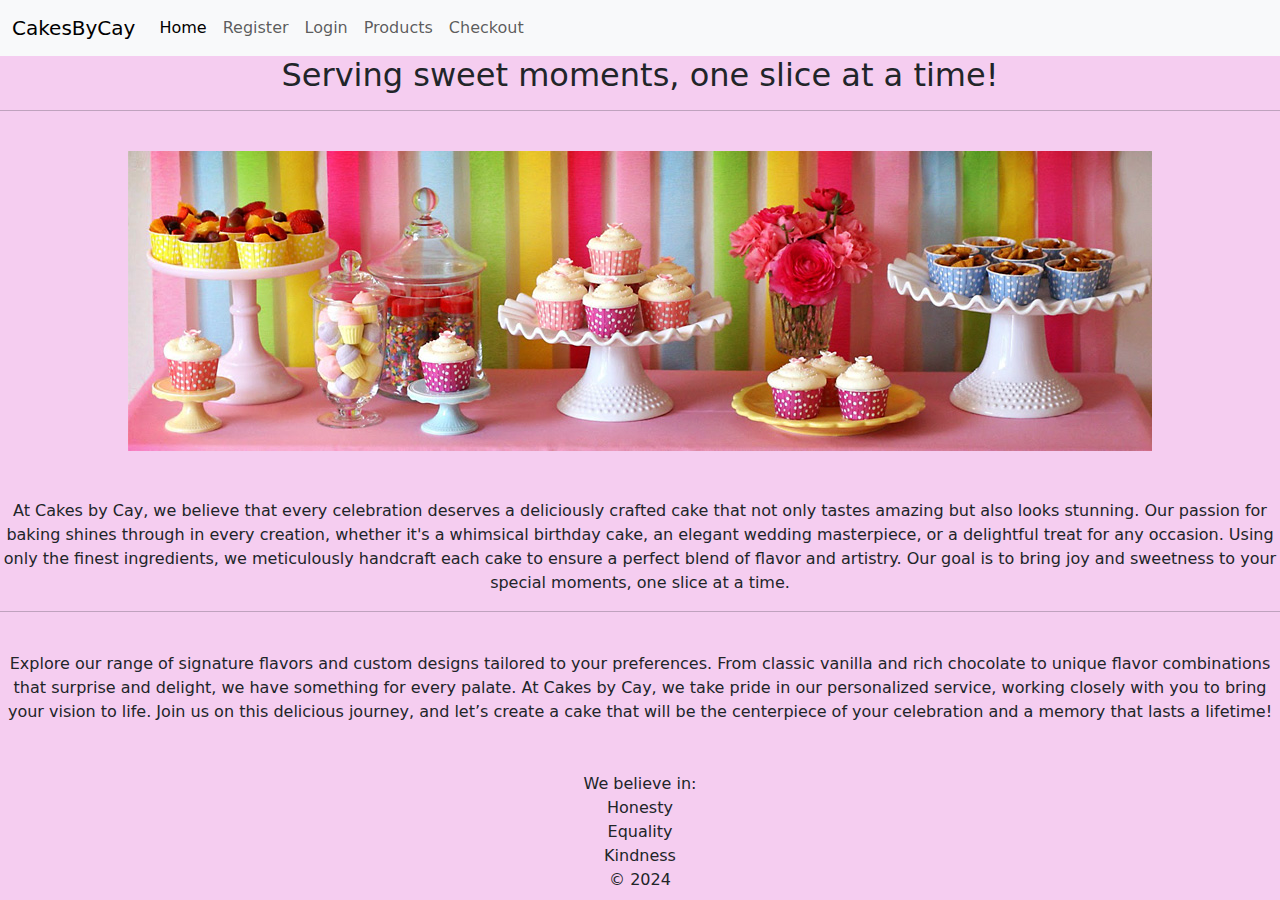
<file: index.html>
<!DOCTYPE html>
<html lang="en">
<head>
    <meta charset="UTF-8">
    <meta name="viewport" content="width=device-width, initial-scale=1.0">
    <title>Home</title>
    <link href="https://cdn.jsdelivr.net/npm/bootstrap@5.3.3/dist/css/bootstrap.min.css" rel="stylesheet" integrity="sha384-QWTKZyjpPEjISv5WaRU9OFeRpok6YctnYmDr5pNlyT2bRjXh0JMhjY6hW+ALEwIH" crossorigin="anonymous">
    <script src="https://cdn.jsdelivr.net/npm/bootstrap@5.3.3/dist/js/bootstrap.bundle.min.js" integrity="sha384-YvpcrYf0tY3lHB60NNkmXc5s9fDVZLESaAA55NDzOxhy9GkcIdslK1eN7N6jIeHz" crossorigin="anonymous"></script>
    <link rel="stylesheet" href="styles/main.css"
</head>
<body>
    <header>
    <nav class="navbar navbar-expand-lg bg-body-tertiary">
        <div class="container-fluid">
          <a class="navbar-brand" href="#">CakesByCay</a>
          <button class="navbar-toggler" type="button" data-bs-toggle="collapse" data-bs-target="#navbarNav" aria-controls="navbarNav" aria-expanded="false" aria-label="Toggle navigation">
            <span class="navbar-toggler-icon"></span>
          </button>
          <div class="collapse navbar-collapse" id="navbarNav">
            <ul class="navbar-nav">
              <li class="nav-item">
                <a class="nav-link active" aria-current="page" href="index.html">Home</a>
              </li>
              <li class="nav-item">
                <a class="nav-link" href="register.html">Register</a>
              </li>
              <li class="nav-item">
                <a class="nav-link" href="login.html">Login</a>
              </li>
              <li class="nav-item">
                <a class="nav-link" href="products.html">Products</a>
              </li>
              <li class="nav-item">
                <a class="nav-link" href="checkout.html">Checkout</a>
              </li>
            </ul>
          </div>
        </div>
      </nav>
    </header>
        <main>
            <h2>Serving sweet moments, one slice at a time!</h2>
            <hr>
            <br>
            <img class="cake" src="./images/cover.jpg" alt="cake">
        <br>
        <br>
            <p> At Cakes by Cay, we believe that every celebration deserves a deliciously crafted cake that not only tastes amazing but also looks stunning. Our passion for baking shines through in every creation, whether it's a whimsical birthday cake, an elegant wedding masterpiece, or a delightful treat for any occasion. Using only the finest ingredients, we meticulously handcraft each cake to ensure a perfect blend of flavor and artistry. Our goal is to bring joy and sweetness to your special moments, one slice at a time.</p>
        <hr>
        <br>
        <p>Explore our range of signature flavors and custom designs tailored to your preferences. From classic vanilla and rich chocolate to unique flavor combinations that surprise and delight, we have something for every palate. At Cakes by Cay, we take pride in our personalized service, working closely with you to bring your vision to life. Join us on this delicious journey, and let’s create a cake that will be the centerpiece of your celebration and a memory that lasts a lifetime!</p>
        <br>
        <br>
        <p>
            We believe in:
            <li>Honesty</li>
            <li>Equality</li>
            <li>Kindness</li>
        </p>
        </main>
        <footer>
            &copy; 2024
        </footer>
</body>
</html>
</file>
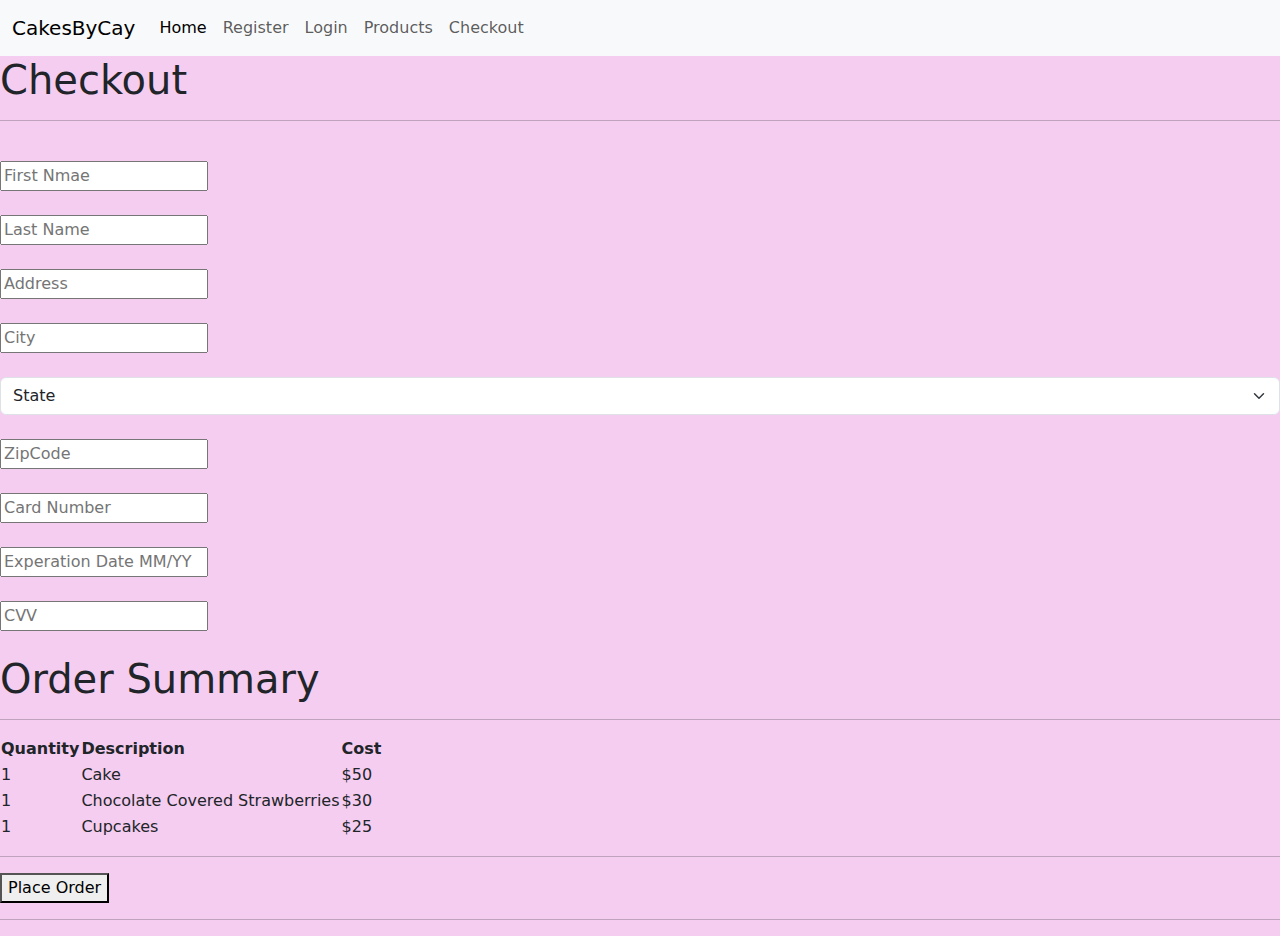
<file: checkout.html>
<!DOCTYPE html>
<html lang="en">

<head>
  <meta charset="UTF-8">
  <meta name="viewport" content="width=device-width, initial-scale=1.0">
  <title>Checkout</title>
  <link href="https://cdn.jsdelivr.net/npm/bootstrap@5.3.3/dist/css/bootstrap.min.css" rel="stylesheet"
    integrity="sha384-QWTKZyjpPEjISv5WaRU9OFeRpok6YctnYmDr5pNlyT2bRjXh0JMhjY6hW+ALEwIH" crossorigin="anonymous">
  <script src="https://cdn.jsdelivr.net/npm/bootstrap@5.3.3/dist/js/bootstrap.bundle.min.js"
    integrity="sha384-YvpcrYf0tY3lHB60NNkmXc5s9fDVZLESaAA55NDzOxhy9GkcIdslK1eN7N6jIeHz"
    crossorigin="anonymous"></script>
  <link rel="stylesheet" href="styles/main.css">
</head>

<body>
  <header>
    <nav class="navbar navbar-expand-lg bg-body-tertiary">
      <div class="container-fluid">
        <a class="navbar-brand" href="#">CakesByCay</a>
        <button class="navbar-toggler" type="button" data-bs-toggle="collapse" data-bs-target="#navbarNav"
          aria-controls="navbarNav" aria-expanded="false" aria-label="Toggle navigation">
          <span class="navbar-toggler-icon"></span>
        </button>
        <div class="collapse navbar-collapse" id="navbarNav">
          <ul class="navbar-nav">
            <li class="nav-item">
              <a class="nav-link active" aria-current="page" href="index.html">Home</a>
            </li>
            <li class="nav-item">
              <a class="nav-link" href="register.html">Register</a>
            </li>
            <li class="nav-item">
              <a class="nav-link" href="login.html">Login</a>
            </li>
            <li class="nav-item">
              <a class="nav-link" href="products.html">Products</a>
            </li>
            <li class="nav-item">
              <a class="nav-link" href="checkout.html">Checkout</a>
            </li>
          </ul>
        </div>
      </div>
    </nav>
  </header>
  <main>
    <div class="checkout">
      <h1>Checkout </h1>
      <hr>
      <div class="buy">
        <br>
        <input placeholder="First Nmae" type="text" name="First Nmae" class="round" minlength="3" maxlength="50">
        <br>
        <input placeholder="Last Name" type="text" name="Last Name" class="round" minlength="3" maxlength="50">
        <br>
        <input placeholder="Address" type="text" name="Address" class="round" minlength="8" maxlength="50">
        <br>
        <input placeholder="City" type="text" name="City" class="round" minlength="8" maxlength="50">
        <br>
        <!-- <input placeholder="State" type="text" name="State" id="State" minlength="8" maxlength="50"> -->
        <select class="form-select" class="round" required>
          <option selected disabled value="">State</option>
          <option>...</option>
          <option value="AL">Alabama</option>
          <option value="AK">Alaska</option>
          <option value="AZ">Arizona</option>
          <option value="AR">Arkansas</option>
          <option value="CA">California</option>
          <option value="CO">Colorado</option>
          <option value="CT">Connecticut</option>
          <option value="DE">Delaware</option>
          <option value="FL">Florida</option>
          <option value="GA">Georgia</option>
          <option value="HI">Hawaii</option>
          <option value="ID">Idaho</option>
          <option value="IL">Illinois</option>
          <option value="IN">Indiana</option>
          <option value="IA">Iowa</option>
          <option value="KS">Kansas</option>
          <option value="KY">Kentucky</option>
          <option value="LA">Louisiana</option>
          <option value="ME">Maine</option>
          <option value="MD">Maryland</option>
          <option value="MA">Massachusetts</option>
          <option value="MI">Michigan</option>
          <option value="MN">Minnesota</option>
          <option value="MS">Mississippi</option>
          <option value="MO">Missouri</option>
          <option value="MT">Montana</option>
          <option value="NE">Nebraska</option>
          <option value="NV">Nevada</option>
          <option value="NH">New Hampshire</option>
          <option value="NJ">New Jersey</option>
          <option value="NM">New Mexico</option>
          <option value="NY">New York</option>
          <option value="NC">North Carolina</option>
          <option value="ND">North Dakota</option>
          <option value="OH">Ohio</option>
          <option value="OK">Oklahoma</option>
          <option value="OR">Oregon</option>
          <option value="PA">Pennsylvania</option>
          <option value="RI">Rhode Island</option>
          <option value="SC">South Carolina</option>
          <option value="SD">South Dakota</option>
          <option value="TN">Tennessee</option>
          <option value="TX">Texas</option>
          <option value="UT">Utah</option>
          <option value="VT">Vermont</option>
          <option value="VA">Virginia</option>
          <option value="WA">Washington</option>
          <option value="WV">West Virginia</option>
          <option value="WI">Wisconsin</option>
          <option value="WY">Wyoming</option>
        </select>
        <br>
        <input placeholder="ZipCode" type="text" name="ZipCode" class="round" minlength="8" maxlength="50">
        <br>
        <input placeholder="Card Number" type="text" name="Card Number" class="round" minlength="8" maxlength="50">
        <br>
        <input placeholder="Experation Date MM/YY" type="text" name="Experation Date" class="round" minlength="8"
          maxlength="50">
        <br>
        <input placeholder="CVV" type="text" name="CVV" class="round" minlength="8" maxlength="50">
        <br>
      </div>
      <div id="cart">
        <h1> Order Summary</h1>
        <hr>
        <table>
          <tr>
            <th>Quantity </th>
            <th>Description </th>
            <th>Cost</th>

          </tr>
          <tr>
            <td>1</td>
            <td>Cake</td>
            <td>$50</td>

          </tr>
          <tr>
            <td>1</td>
            <td>Chocolate Covered Strawberries</td>
            <td>$30</td>

          </tr>
          <tr>
            <td>1</td>
            <td>Cupcakes</td>
            <td>$25</td>

          </tr>
        </table>
      </div>
      <hr>
      <button class="btn-primary"">Place Order</button>
      <hr>

    </div>

  </main>
</body>

</html>
</file>
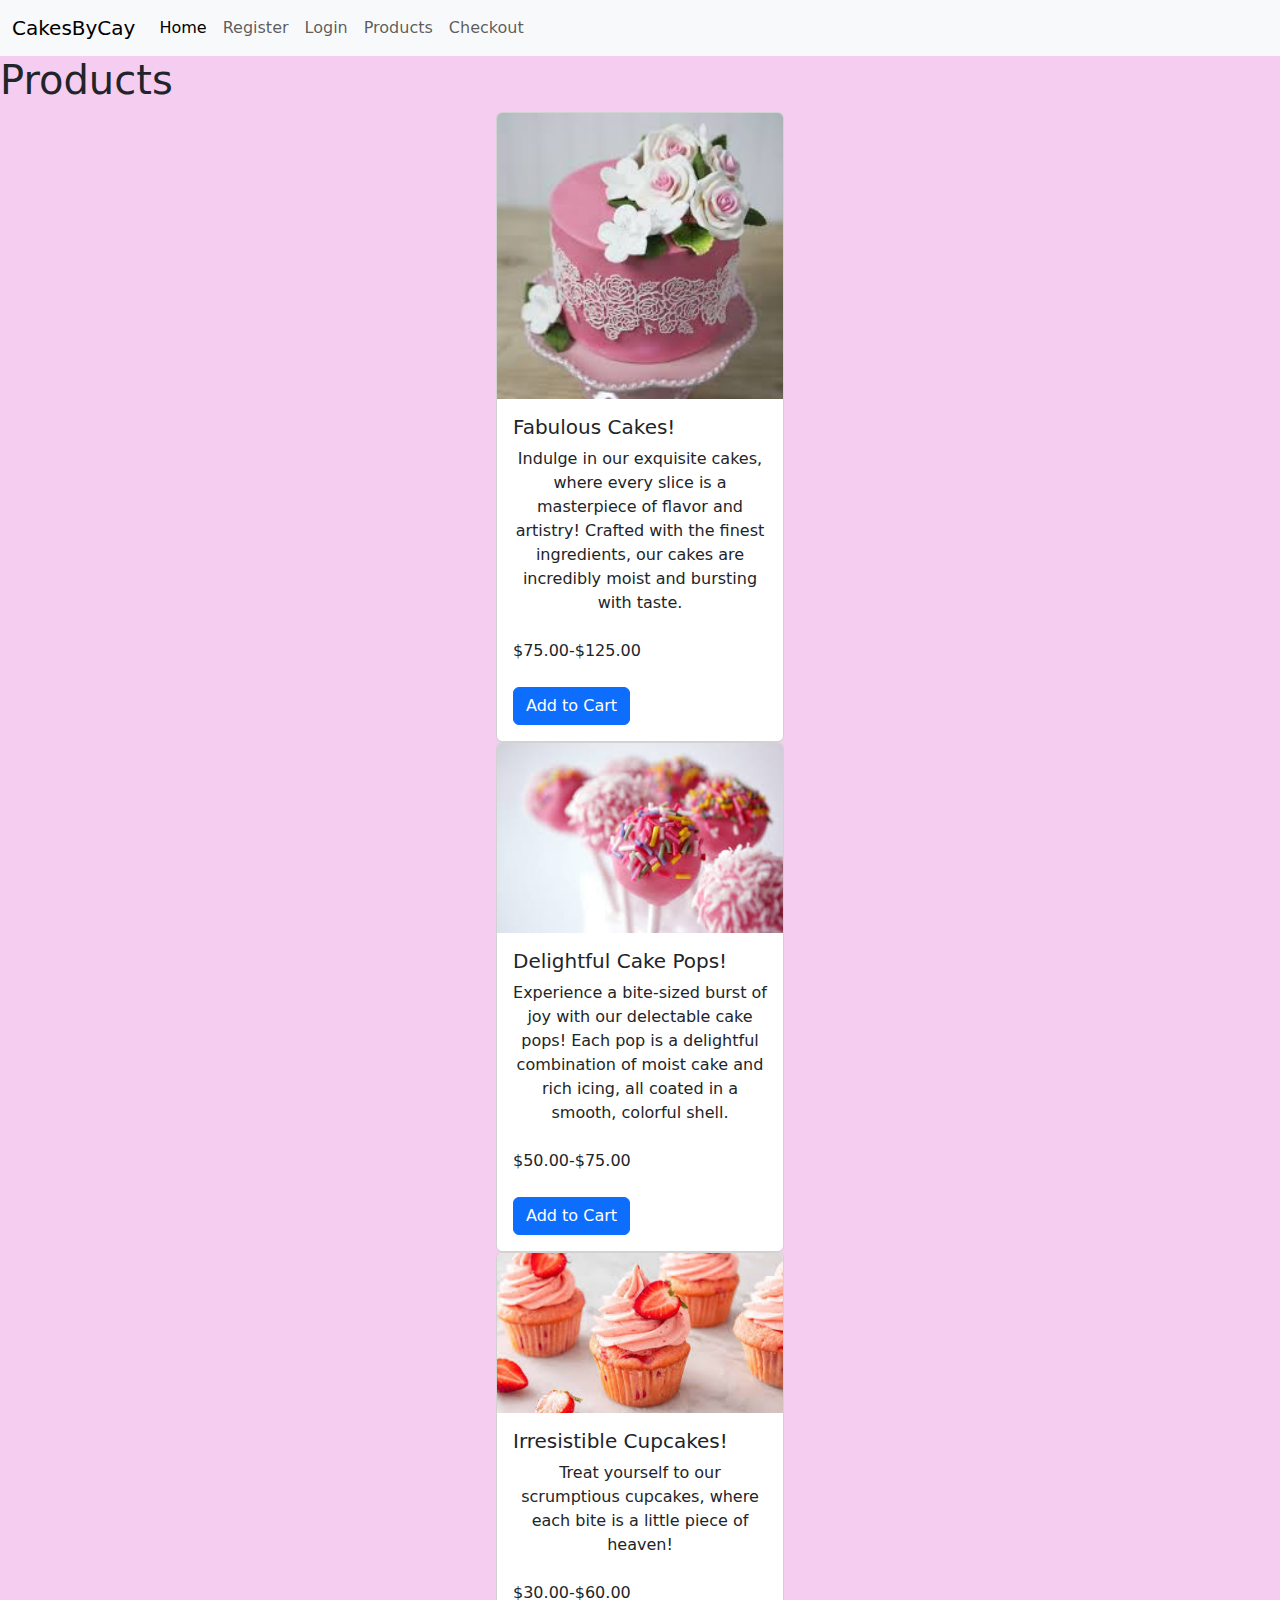
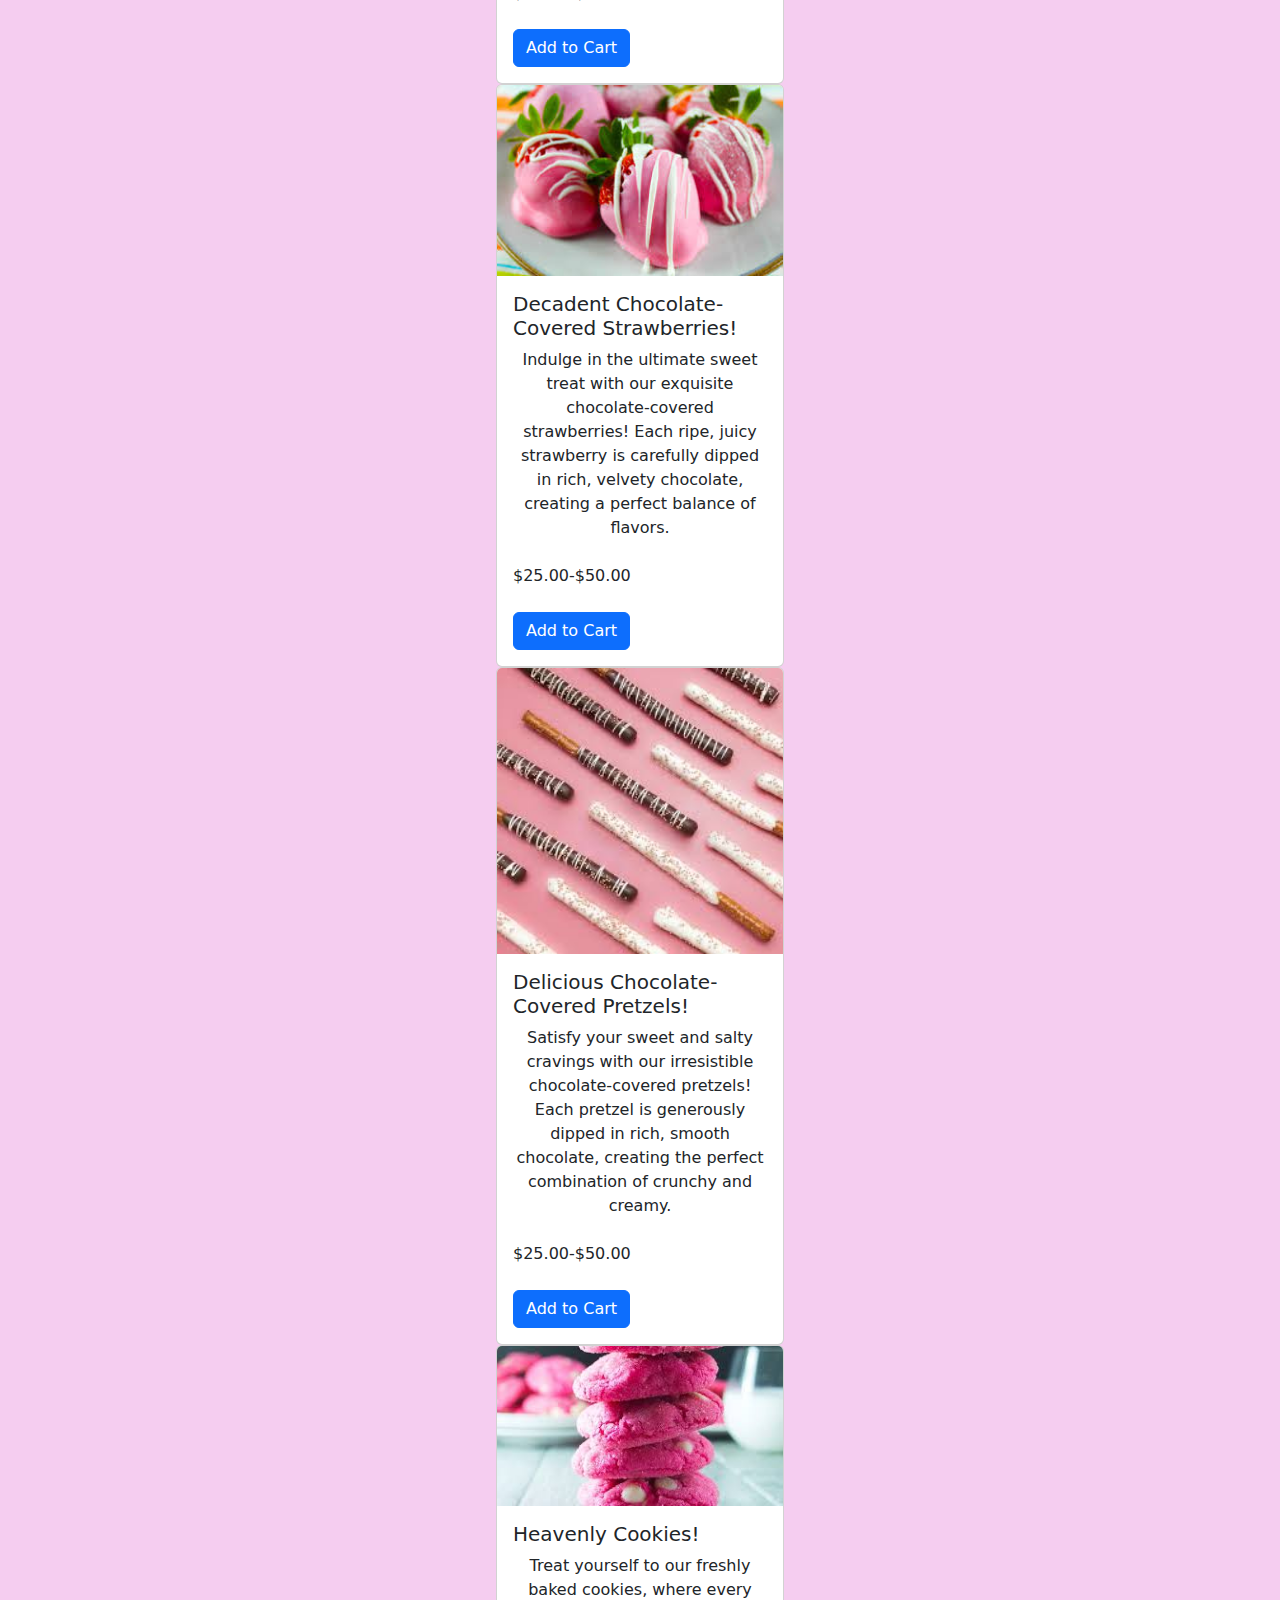
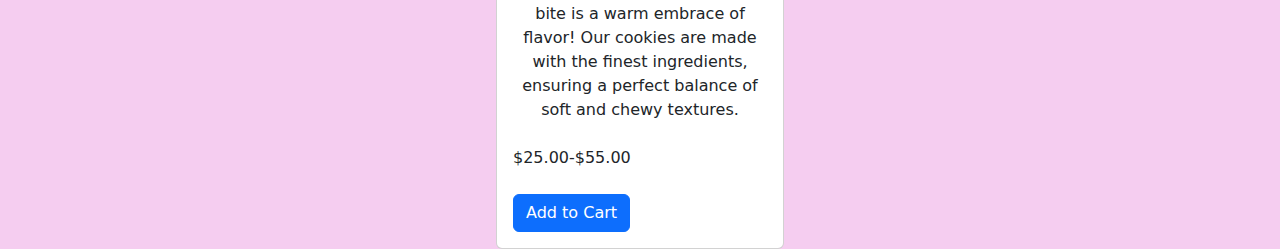
<file: products.html>
<!DOCTYPE html>
<html lang="en">
<head>
    <meta charset="UTF-8">
    <meta name="viewport" content="width=device-width, initial-scale=1.0">
    <title>Products</title>
    <link href="https://cdn.jsdelivr.net/npm/bootstrap@5.3.3/dist/css/bootstrap.min.css" rel="stylesheet" integrity="sha384-QWTKZyjpPEjISv5WaRU9OFeRpok6YctnYmDr5pNlyT2bRjXh0JMhjY6hW+ALEwIH" crossorigin="anonymous">
    <script src="https://cdn.jsdelivr.net/npm/bootstrap@5.3.3/dist/js/bootstrap.bundle.min.js" integrity="sha384-YvpcrYf0tY3lHB60NNkmXc5s9fDVZLESaAA55NDzOxhy9GkcIdslK1eN7N6jIeHz" crossorigin="anonymous"></script>
    <link rel="stylesheet" href="styles/main.css"
</head>
<body>
    <header>
    <nav class="navbar navbar-expand-lg bg-body-tertiary">
        <div class="container-fluid">
          <a class="navbar-brand" href="#">CakesByCay</a>
          <button class="navbar-toggler" type="button" data-bs-toggle="collapse" data-bs-target="#navbarNav" aria-controls="navbarNav" aria-expanded="false" aria-label="Toggle navigation">
            <span class="navbar-toggler-icon"></span>
          </button>
          <div class="collapse navbar-collapse" id="navbarNav">
            <ul class="navbar-nav">
              <li class="nav-item">
                <a class="nav-link active" aria-current="page" href="index.html">Home</a>
              </li>
              <li class="nav-item">
                <a class="nav-link" href="register.html">Register</a>
              </li>
              <li class="nav-item">
                <a class="nav-link" href="login.html">Login</a>
              </li>
              <li class="nav-item">
                <a class="nav-link" href="products.html">Products</a>
              </li>
              <li class="nav-item">
                <a class="nav-link" href="checkout.html">Checkout</a>
              </li>
            </ul>
          </div>
        </div>
      </nav>
    </header>
        <main>
            <h1>Products </h1>

            <div class="card" style="width: 18rem;">
                <img src="./images/cake.jpg" class="card-img-top" alt="Cake">
                <div class="card-body">
                  <h5 class="card-title">Fabulous Cakes!</h5>
                  <p class="card-text">Indulge in our exquisite cakes, where every slice is a masterpiece of flavor and artistry! Crafted with the finest ingredients, our cakes are incredibly moist and bursting with taste.</p>
                  <br>
                  <div class="price">$75.00-$125.00</div>
                  <br>
                  <a href="#" class="btn btn-primary">Add to Cart</a>
                </div>
              </div>
            <div class="card" style="width: 18rem;">
                <img src="./images/cakepop.jpg" class="card-img-top" alt="cakepops">
                <div class="card-body">
                  <h5 class="card-title">Delightful Cake Pops!</h5>
                  <p class="card-text">Experience a bite-sized burst of joy with our delectable cake pops! Each pop is a delightful combination of moist cake and rich icing, all coated in a smooth, colorful shell.</p>
                  <br>
                  <div class="price">$50.00-$75.00</div>
                  <br>
                  <a href="#" class="btn btn-primary">Add to Cart</a>
                  </div>
              </div>
              <div class="card" style="width: 18rem;">
                <img src="./images/cupcake.jpg" class="card-img-top" alt="cupcakes">
                <div class="card-body">
                  <h5 class="card-title">Irresistible Cupcakes!</h5>
                  <p class="card-text">Treat yourself to our scrumptious cupcakes, where each bite is a little piece of heaven!</p>
                  <br>
                  <div class="price">$30.00-$60.00</div>
                  <br>
                  <a href="#" class="btn btn-primary">Add to Cart</a>
                </div>
              </div>
              <div class="card" style="width: 18rem;">
                <img src="./images/strawberry.jpg" class="card-img-top" alt="...">
                <div class="card-body">
                  <h5 class="card-title">Decadent Chocolate-Covered Strawberries!</h5>
                  <p class="card-text">Indulge in the ultimate sweet treat with our exquisite chocolate-covered strawberries! Each ripe, juicy strawberry is carefully dipped in rich, velvety chocolate, creating a perfect balance of flavors.</p>
                  <br>
                  <div class="price">$25.00-$50.00</div>
                  <br>
                  <a href="#" class="btn btn-primary">Add to Cart</a>
                </div>
              </div>
              <div class="card" style="width: 18rem;">
                <img src="./images/pretzles.jpg" class="card-img-top" alt="...">
                <div class="card-body">
                  <h5 class="card-title">Delicious Chocolate-Covered Pretzels!</h5>
                  <p class="card-text">Satisfy your sweet and salty cravings with our irresistible chocolate-covered pretzels! Each pretzel is generously dipped in rich, smooth chocolate, creating the perfect combination of crunchy and creamy.</p>
                  <br>
                  <div class="price">$25.00-$50.00</div>
                  <br>
                  <a href="#" class="btn btn-primary">Add to Cart</a>
                </div>
              </div>
              <div class="card" style="width: 18rem;">
                <img src="./images/cookies.jpg" class="card-img-top" alt="...">
                <div class="card-body">
                  <h5 class="card-title">Heavenly Cookies!</h5>
                  <p class="card-text">Treat yourself to our freshly baked cookies, where every bite is a warm embrace of flavor! Our cookies are made with the finest ingredients, ensuring a perfect balance of soft and chewy textures.</p>
                  <br>
                  <div class="price">$25.00-$55.00</div>
                  <br>
                  <a href="#" class="btn btn-primary">Add to Cart</a>
                </div>
              </div>



        </main>
</body>
</html>
</file>
<file: styles/main.css>
body {
    background-color: rgb(245, 205, 240);
}

input{
    display: block;
    
}

input[type=radio]{
    display: inline-block;
}
.register {
    /* padding: 5em; */
    align-items: center;
    width: 30%;
    margin: auto; 
    text-align: center;  
}
.register input {
    text-align: center;
    margin: auto;
}
.how label {
    display: block;
}
.how {
    text-align: left;
    margin: auto;
}
.login {
    align-items: center;
    width: 30%;
    margin: auto; 
    text-align: center;   
}
.login input {
    text-align: center;
    margin: auto;
}
h2 {
    text-align: center;
    margin: auto;
    display: block;
    
}
.cake {
    align-items: center;
    margin: auto;
    display: block;
}
p {
    margin: auto;
    text-align: center;
    display: block;
    
}
li {
    margin: auto;
    text-align: center;
}
footer {
    margin: auto;
    text-align: center;
}
.card {
    align-items: center;
    margin: auto;
}
</file>
